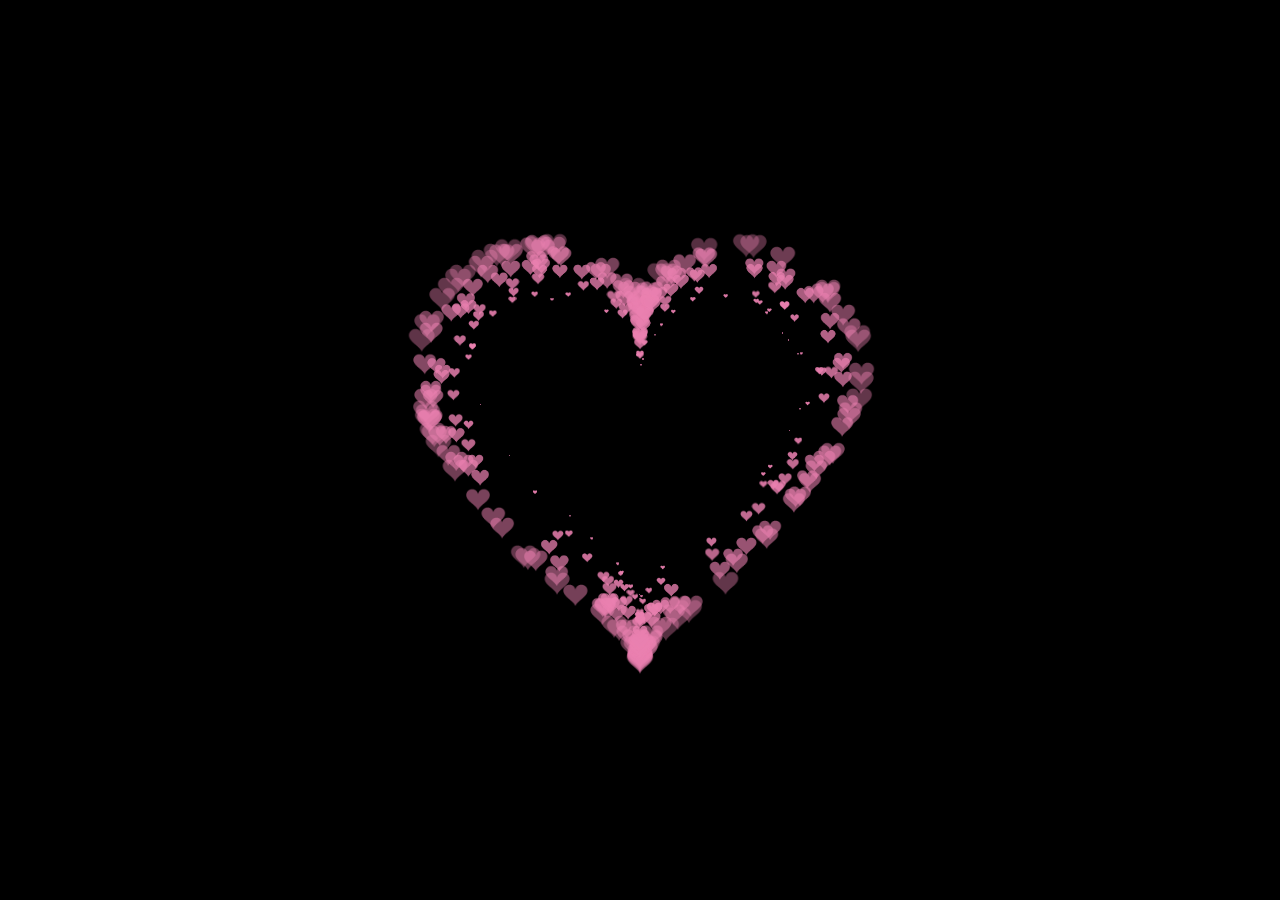
<file: ily2/index.html>
<!DOCTYPE html>
<html lang="en">
<head>
    <meta charset="UTF-8">
    <meta name="viewport" content="width=device-width, initial-scale=1.0">
    <title>💖Click Me!</title>
    <link rel="stylesheet" href="style.css">
</head>
<body>
    <canvas id="pinkboard"></canvas>
    <script src="script.js"></script>
</body>
</html>
</file>
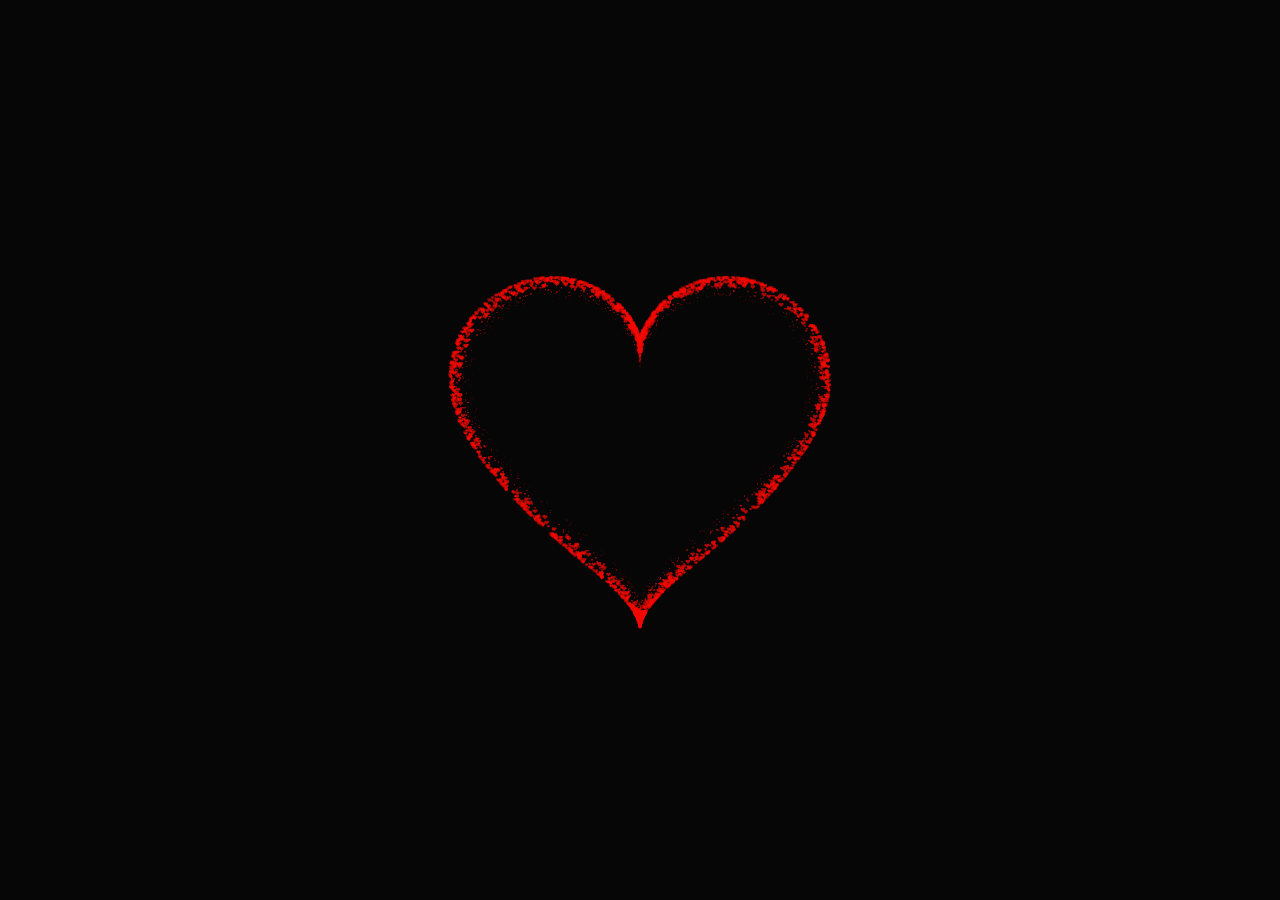
<file: ily3/index.html>
<!DOCTYPE html>
<html>
  <head>
    <title>💖Click Me!</title>
    <meta name="Generator" content="EditPlus" />
    <meta name="Author" content="" />
    <meta name="Keywords" content="" />
    <meta name="Description" content="" />
    <link rel="stylesheet" href="styles.css" />
  </head>
  <body>
    <div class="box">
      <canvas id="pinkboard"></canvas> 
    </div>
    <script src="script.js"></script>
  </body>
</html>
</file>
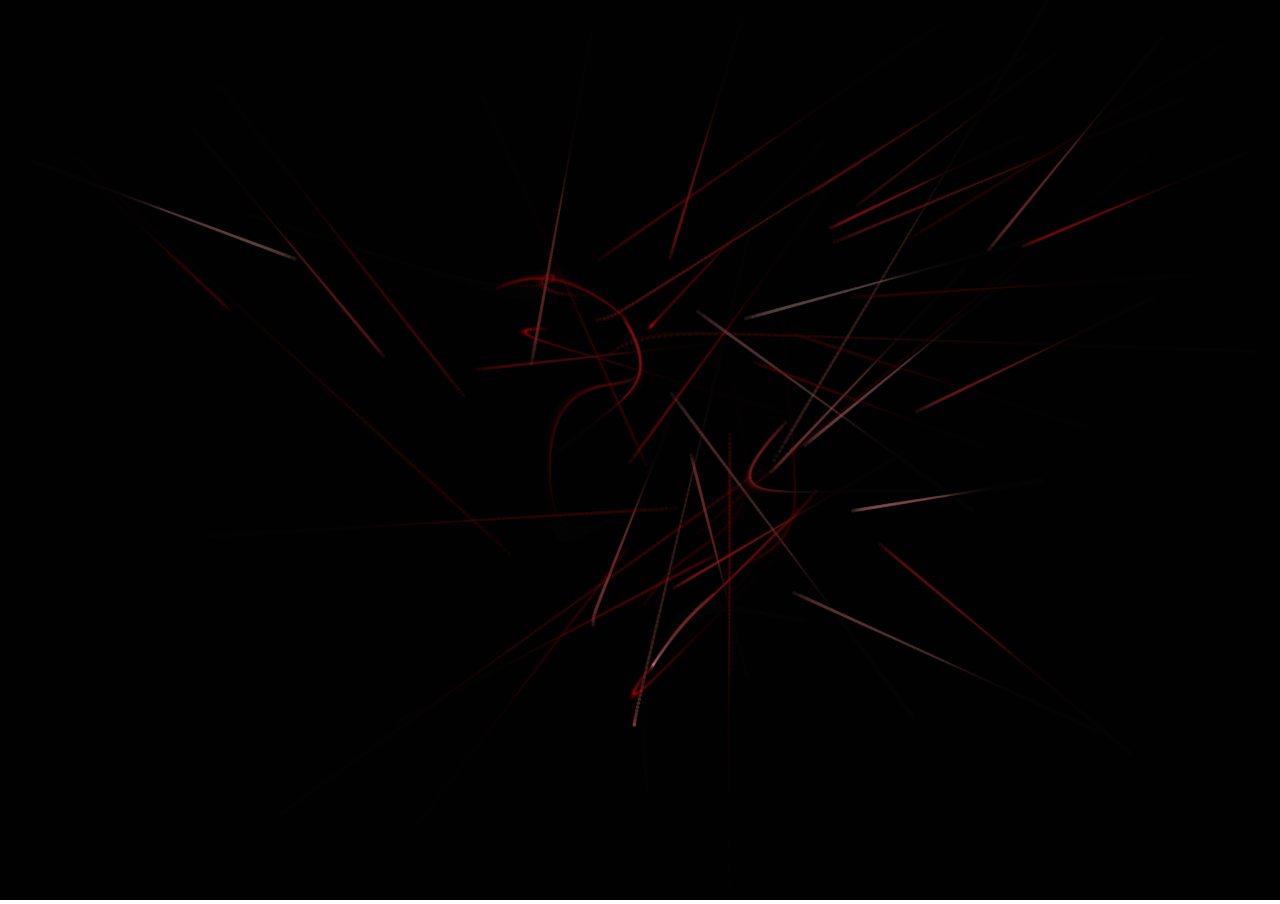
<file: ily4/index.html>
<!DOCTYPE html>
<html lang="en">
<head>
    <meta charset="UTF-8">
    <meta name="viewport" content="width=device-width, initial-scale=1.0">
    <title>💖Click Me!</title>
    <link rel="stylesheet" href="style.css">
</head>
<body>
    <canvas id="alx"></canvas>
    <script src="script.js"></script>
</body>
</html>
</file>
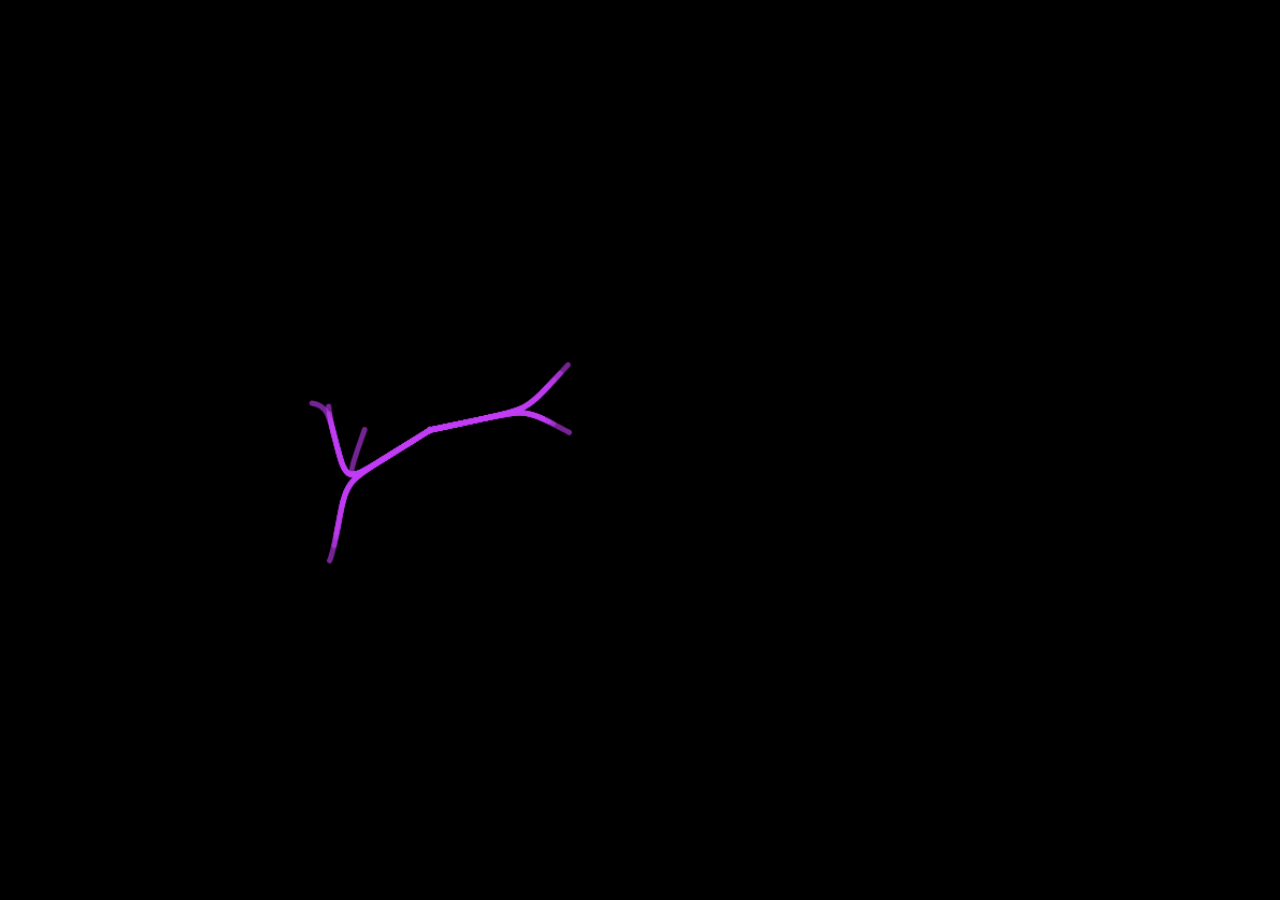
<file: ily5/index.html>
<!DOCTYPE html>
<html lang="en">
<head>
    <meta charset="UTF-8">
    <meta name="viewport" content="width=device-width, initial-scale=1.0">
    <title>💖Click Me!</title>
    <style>
        body {
            margin: 0;
            overflow: hidden;
        }
        canvas {
            display: block;
        }
    </style>
</head>
<body>
    <script src="script.js"></script>
</body>
</html>
</file>
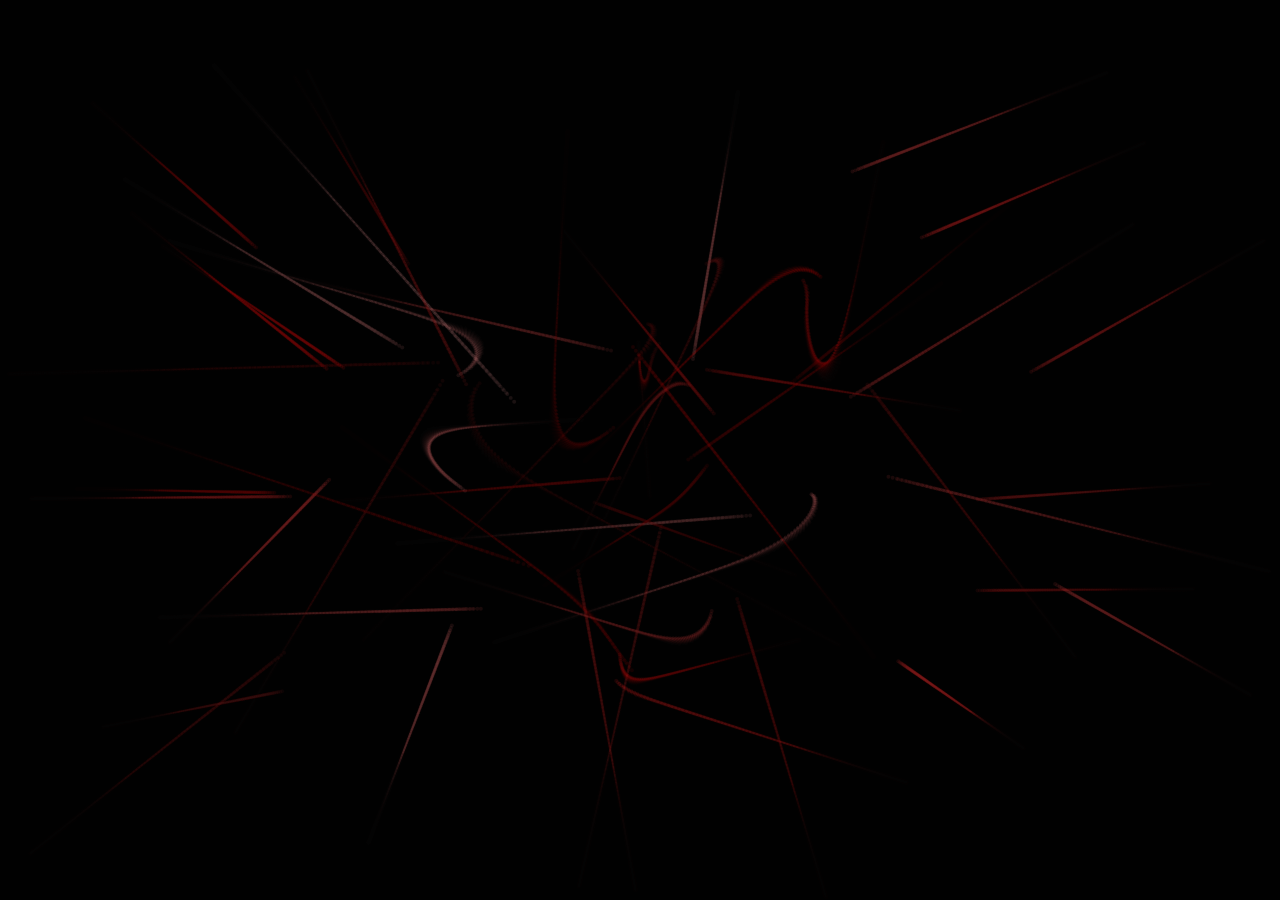
<file: love10 for her/index.html>
<!DOCTYPE html>
<html lang="en">
<head>
    <meta charset="UTF-8">
    <meta name="viewport" content="width=device-width, initial-scale=1.0">
    <title>heart</title>
    <link rel="stylesheet" href="style.css">
</head>
<body>
    <canvas id="alx"></canvas>
    <script src="script.js"></script>
</body>
</html>
</file>
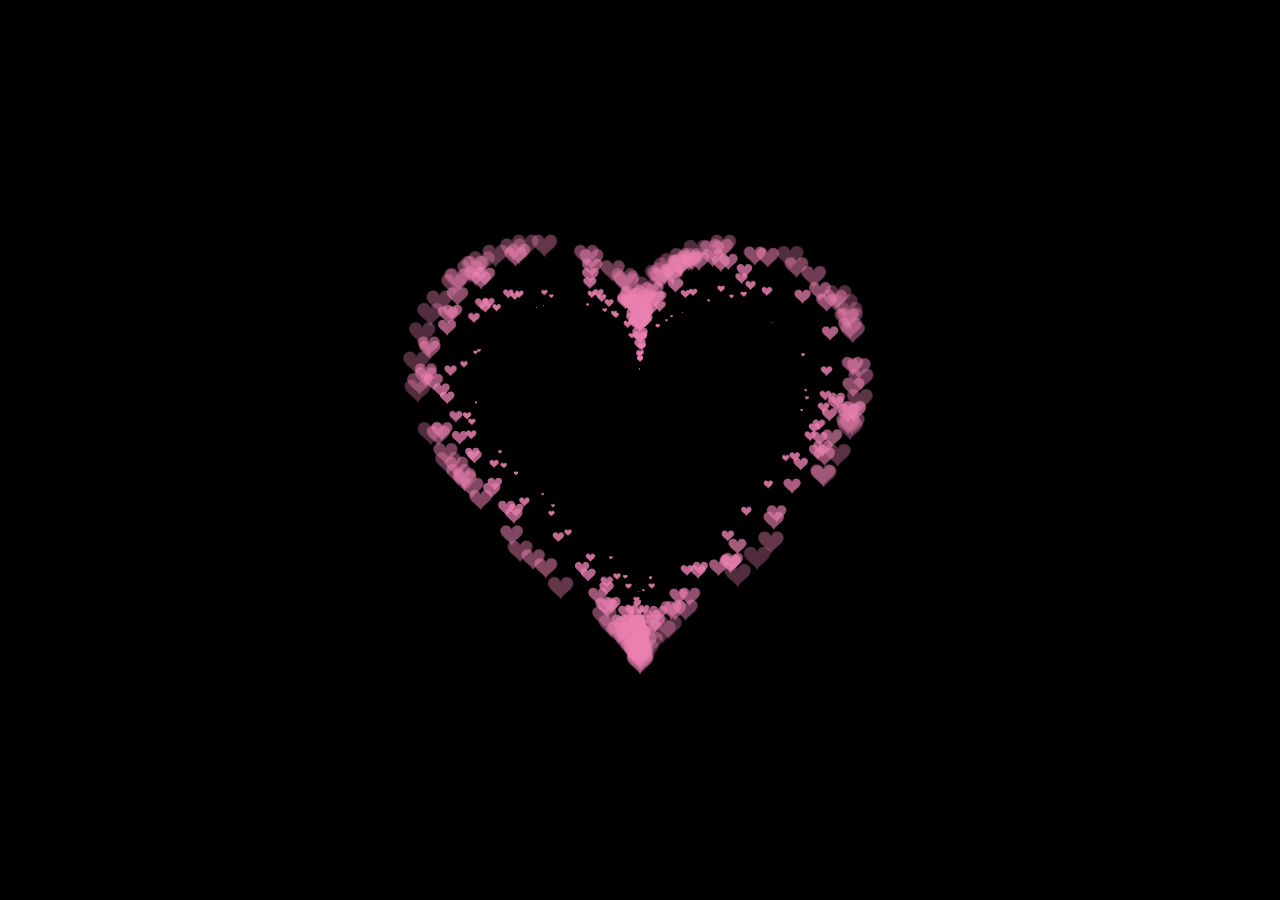
<file: love4 -/index.html>
<!DOCTYPE html>
<html lang="en">
<head>
    <meta charset="UTF-8">
    <meta name="viewport" content="width=device-width, initial-scale=1.0">
    <title>Heart Animation</title>
    <link rel="stylesheet" href="style.css">
</head>
<body>
    <canvas id="pinkboard"></canvas>
    <script src="script.js"></script>
</body>
</html>
</file>
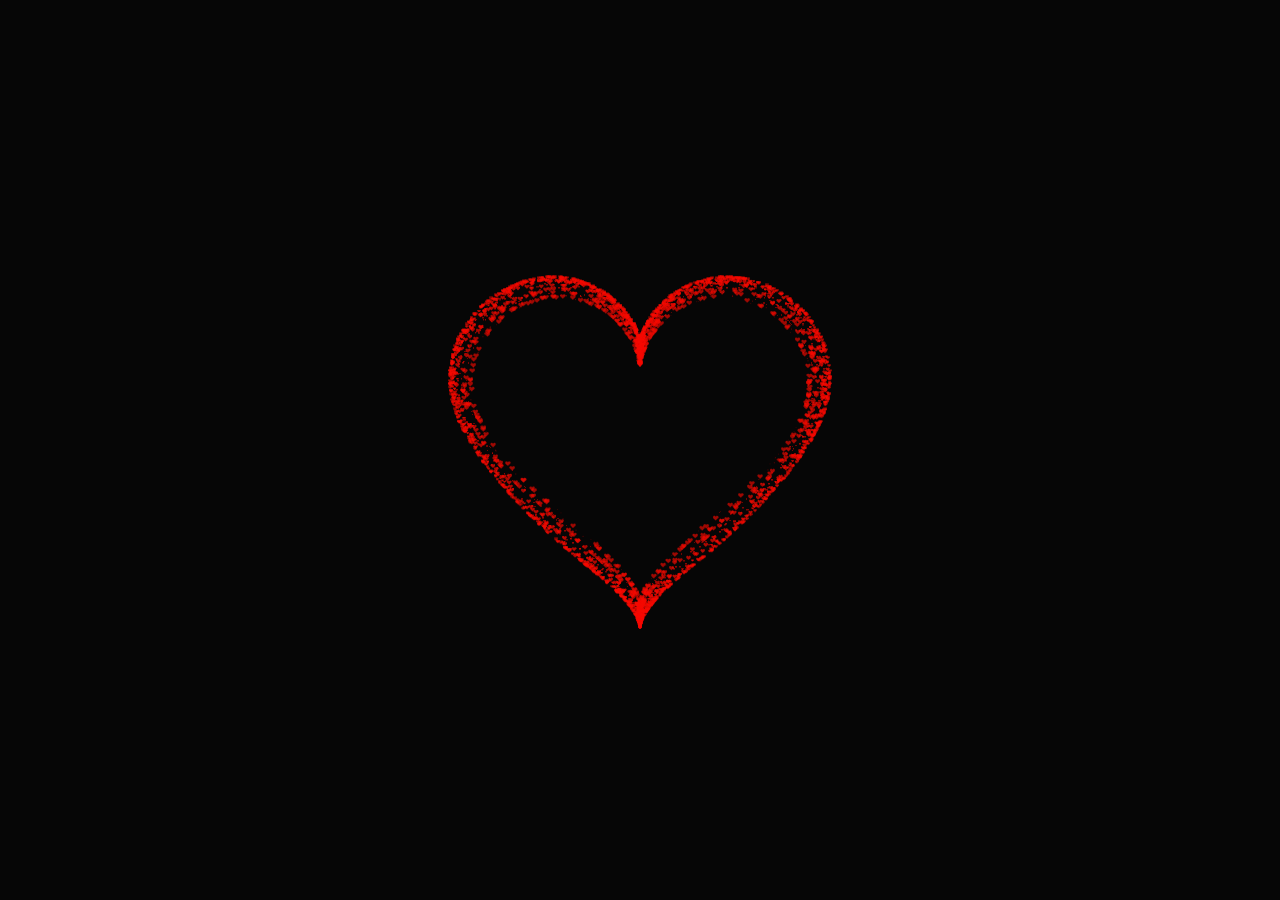
<file: love5-/index.html>
<!DOCTYPE html>
<html>
  <head>
    <title>heart aanimation</title>
    <meta name="Generator" content="EditPlus" />
    <meta name="Author" content="" />
    <meta name="Keywords" content="" />
    <meta name="Description" content="" />
    <link rel="stylesheet" href="styles.css" />
  </head>
  <body>
    <div class="box">
      <canvas id="pinkboard"></canvas> 
    </div>
    <script src="script.js"></script>
  </body>
</html>
</file>
<file: ily2/style.css>
body, html {
    height: 100%;
    margin: 0;
    padding: 0;
    background: #000;
    display: flex;
    justify-content: center;
    align-items: center;
    overflow: hidden;
}

#pinkboard {
    position: absolute;
    width: 100%;
    height: 100%;
}
</file>
<file: ily3/styles.css>
html,
body {
  height: 100%;
  padding: 0;
  margin: 0;
  background: rgba(0, 0, 0, 0.851);
}
canvas {
  position: absolute;
  width: 100%;
  height: 100%;
}
</file>
<file: ily4/style.css>
body
{ 
  padding: 0;
  margin: 0;
}
</file>
<file: love10 for her/style.css>
body
{ 
  padding: 0;
  margin: 0;
}
</file>
<file: love4 -/style.css>
body, html {
    height: 100%;
    margin: 0;
    padding: 0;
    background: #000;
    display: flex;
    justify-content: center;
    align-items: center;
    overflow: hidden;
}

#pinkboard {
    position: absolute;
    width: 100%;
    height: 100%;
}
</file>
<file: love5-/styles.css>
html,
body {
  height: 100%;
  padding: 0;
  margin: 0;
  background: rgba(0, 0, 0, 0.851);
}
canvas {
  position: absolute;
  width: 100%;
  height: 100%;
}
</file>
